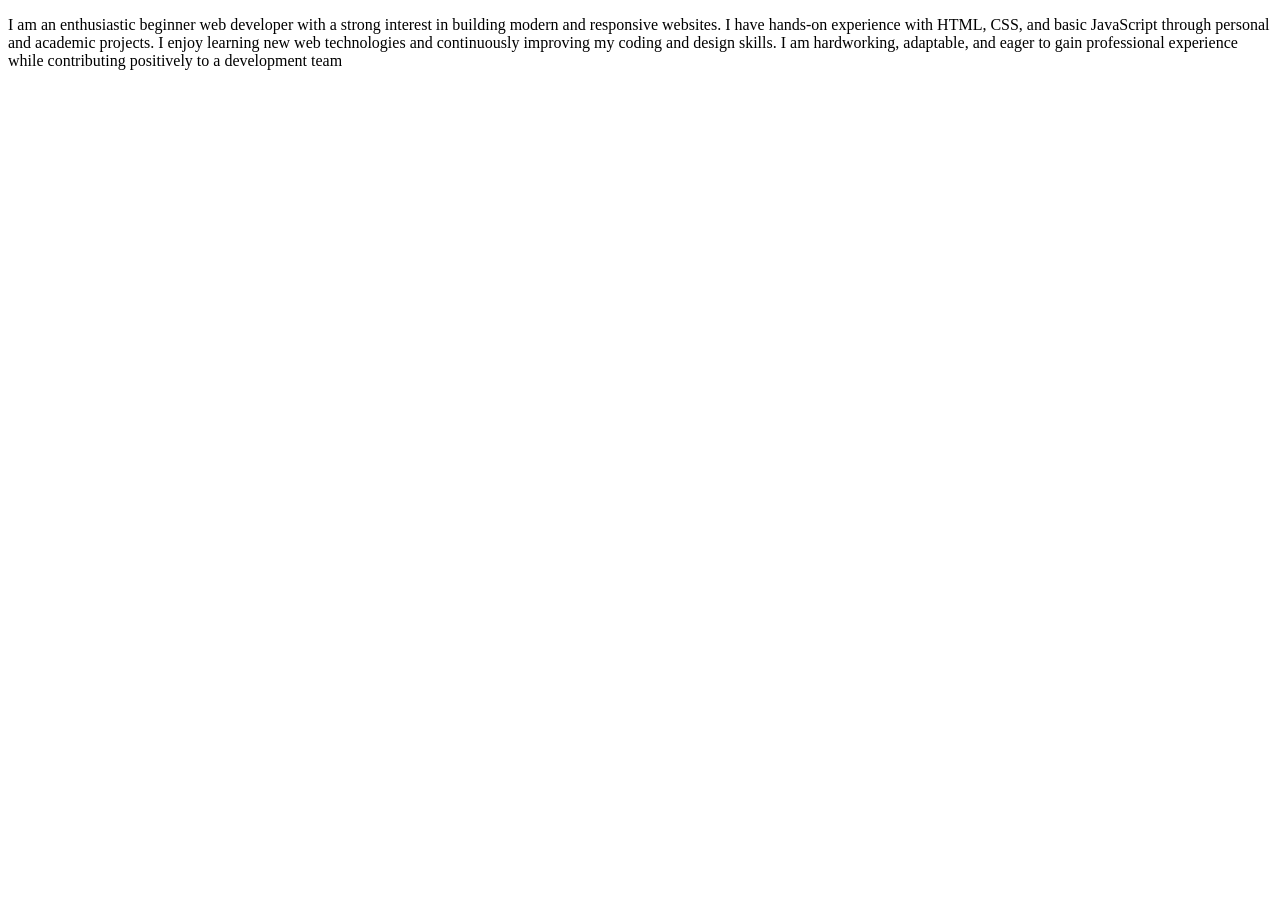
<file: about.html>
<!DOCTYPE html>
<html lang="en">
<head>
    <meta charset="UTF-8">
    <meta name="viewport" content="width=device-width, initial-scale=1.0">
    <title>Document</title>
</head>
<body>
    <p>I am an enthusiastic beginner web developer with a strong interest in building modern and responsive websites. I have hands-on experience with HTML, CSS, and basic JavaScript through personal and academic projects. I enjoy learning new web technologies and continuously improving my coding and design skills. I am hardworking, adaptable, and eager to gain professional experience while contributing positively to a development team</p>
</html>
</file>
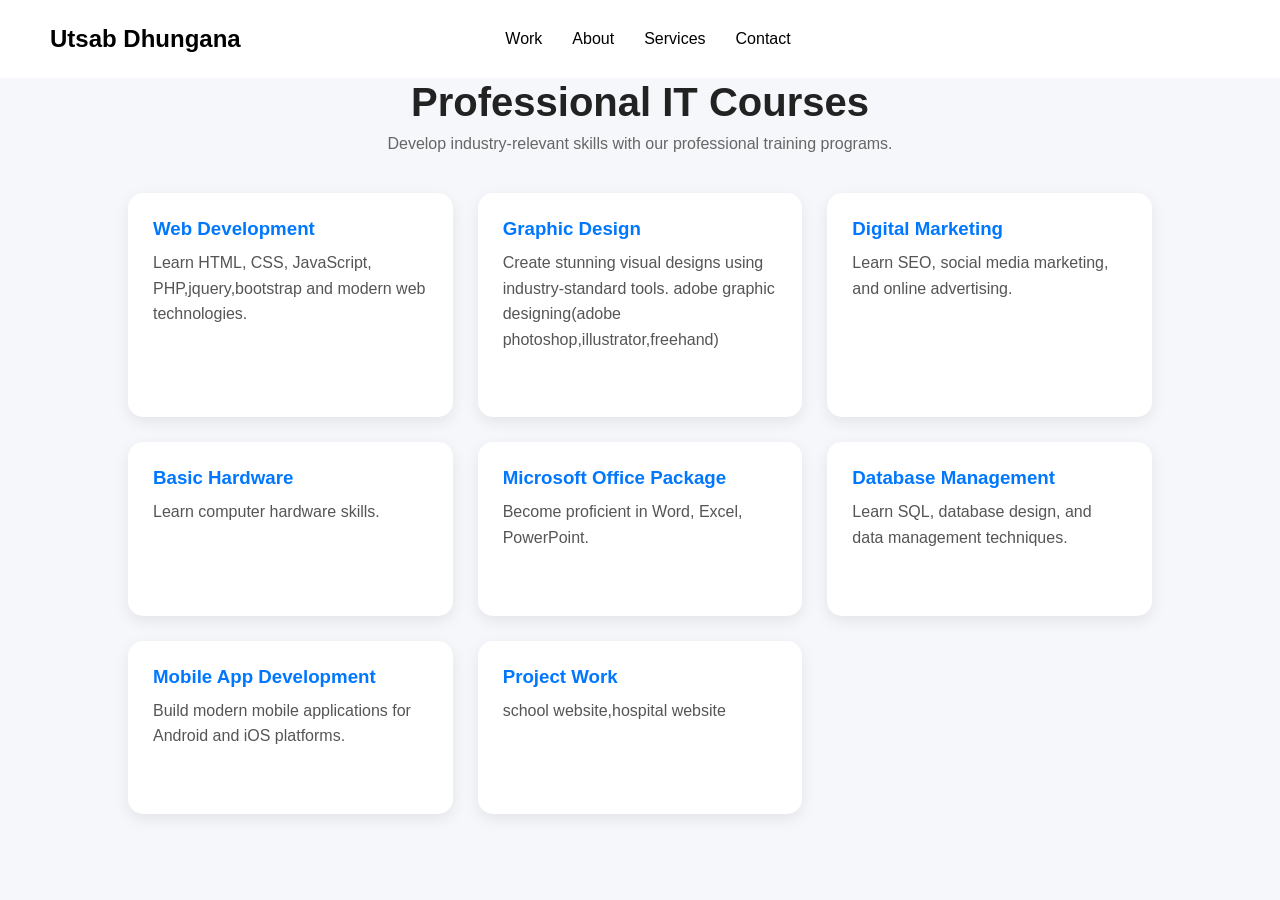
<file: services.html>
<!DOCTYPE html>
<html lang="en">
<head>
    <meta charset="UTF-8">
    <meta name="viewport" content="width=device-width, initial-scale=1.0">
    <title>Professional IT Courses</title>
    <link rel="stylesheet" href="services.css">
</head>
<body>
    <nav>
  <a href="#" class="nav-logo">Utsab Dhungana</a>

  <ul class="nav-links">
    <li><a href="#work">Work</a></li>
    <li><a href="aboutme.html">About</a></li>
    <li><a href="services.html">Services</a></li>
    <li><a href="#contact">Contact</a></li>
  </ul>

  <a href="#contact" class="nav-cta">Let's work together</a>
</nav>

<section class="courses">
    <div class="container">
        <h2>Professional IT Courses</h2>
        <p>Develop industry-relevant skills with our professional training programs.</p>

        <div class="course-grid">

            <div class="card">
                <h3>Web Development</h3>
                <p>Learn HTML, CSS, JavaScript, PHP,jquery,bootstrap and modern web technologies.</p>
            </div>

            

            <div class="card">
                <h3>Graphic Design</h3>
                <p>Create stunning visual designs using industry-standard tools.
                    adobe graphic designing(adobe photoshop,illustrator,freehand)
                </p>
            </div>

            <div class="card">
                <h3>Digital Marketing</h3>
                <p>Learn SEO, social media marketing, and online advertising.</p>
            </div>

            

           

            <div class="card">
                <h3>Basic Hardware</h3>
                <p>Learn computer hardware skills.</p>
            </div>

            <div class="card">
                <h3>Microsoft Office Package</h3>
                <p>Become proficient in Word, Excel, PowerPoint.</p>
            </div>

            <div class="card">
                <h3>Database Management</h3>
                <p>Learn SQL, database design, and data management techniques.</p>
            </div>

            <div class="card">
                <h3>Mobile App Development</h3>
                <p>Build modern mobile applications for Android and iOS platforms.</p>
            </div>
            <div class="card">
                <h3>Project Work</h3>
                <p>school website,hospital website</p>
            </div>



        </div>
    </div>
</section>
</file>
<file: services.css>
*{
    margin: 0;
    padding: 0;
    box-sizing: border-box;
    font-family: Arial, sans-serif;
}

body{
    background: #f5f7fa;
}
nav {
  position: fixed;
  top: 0;
  width: 100%;
  padding: 20px 50px;
  display: flex;
  justify-content: space-between;
  align-items: center;
  background: #fff;
  border-bottom: 1px solid var(--faint);
}

.nav-logo {
  text-decoration: none;
  color: var(--ink);
  font-size: 24px;
  font-weight: bold;
}

.nav-links {
  display: flex;
  list-style: none;
  gap: 30px;
}

.nav-links a {
  text-decoration: none;
  color: var(--muted);
}

.nav-cta {
  text-decoration: none;
  background: var(--accent);
  color: #fff;
  padding: 10px 20px;
  border-radius: 30px;
}

.courses{
    padding: 80px 10%;
}

.container h2{
    text-align: center;
    font-size: 40px;
    color: #222;
    margin-bottom: 10px;
}

.container p{
    text-align: center;
    color: #666;
    margin-bottom: 40px;
}

.course-grid{
    display: grid;
    grid-template-columns: repeat(auto-fit, minmax(250px, 1fr));
    gap: 25px;
}

.card{
    background: #fff;
    padding: 25px;
    border-radius: 15px;
    box-shadow: 0 5px 15px rgba(0,0,0,0.08);
    transition: 0.3s ease;
}

.card:hover{
    transform: translateY(-8px);
    box-shadow: 0 10px 25px rgba(0,0,0,0.15);
}

.card h3{
    color: #0077ff;
    margin-bottom: 10px;
}

.card p{
    text-align: left;
    color: #555;
    line-height: 1.6;
}
</file>
